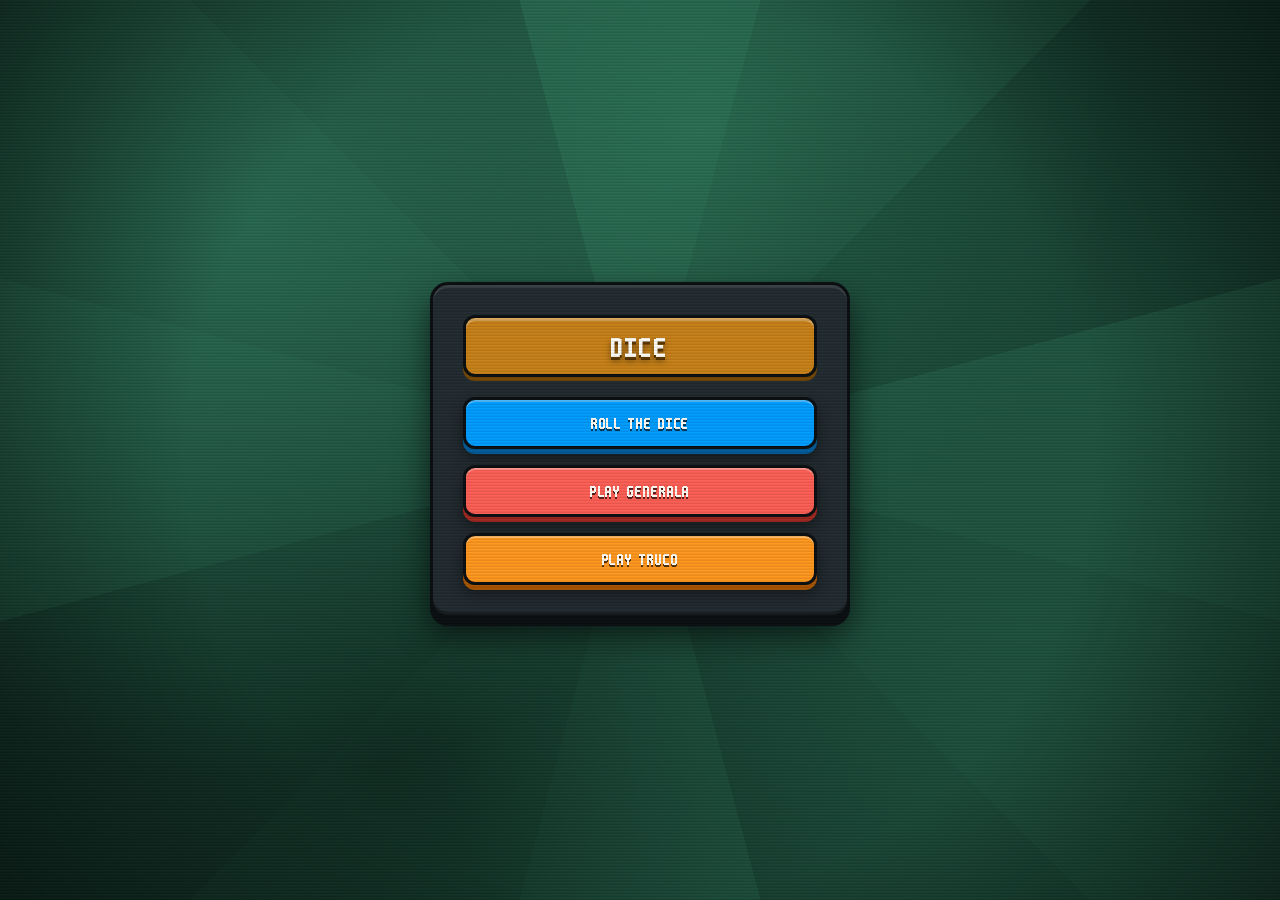
<file: index.html>
<!DOCTYPE html>
<html lang="en">
<head>
  <meta charset="UTF-8" />
  <meta name="viewport" content="width=device-width, initial-scale=1.0, maximum-scale=1.0, user-scalable=no" />
  <title>Dice</title>
  <meta name="theme-color" content="#133327" />
  <meta name="apple-mobile-web-app-capable" content="yes" />
  <meta name="apple-mobile-web-app-status-bar-style" content="default" />
  <meta name="apple-mobile-web-app-title" content="Dice" />
  <link rel="icon" type="image/svg+xml" href="assets/favicon.svg" />
  <link rel="apple-touch-icon" href="assets/apple-touch-icon.png" />
  <link rel="manifest" href="manifest.webmanifest" />
  <link rel="stylesheet" href="css/base.css" />
  <script defer src="js/pwa.js"></script>
  <script>
    window.__deferredPwaPrompt = null;
    window.addEventListener('beforeinstallprompt', function (e) {
      e.preventDefault();
      window.__deferredPwaPrompt = e;
    });
    const params = new URLSearchParams(window.location.search);
    if (params.get('room')) {
      window.location.replace('generala.html?room=' + encodeURIComponent(params.get('room')));
    }
  </script>
</head>
<body>
  <main class="center-screen">
    <div class="card">
      <div class="brand-header">
        <h1 class="brand-title">Dice</h1>
      </div>

      <div class="field-group">
        <a class="btn-primary btn-blue" href="roller.html">Roll the dice</a>
        <a class="btn-primary btn-red" href="generala.html">Play generala</a>
        <a class="btn-primary btn-orange" href="truco.html">Play truco</a>
      </div>
    </div>

    <div class="pwa-install-bar" id="pwa-install-bar">
      <button type="button" class="btn-ghost" id="btn-install-pwa">
        Install App
      </button>
    </div>
  </main>
</body>
</html>
</file>
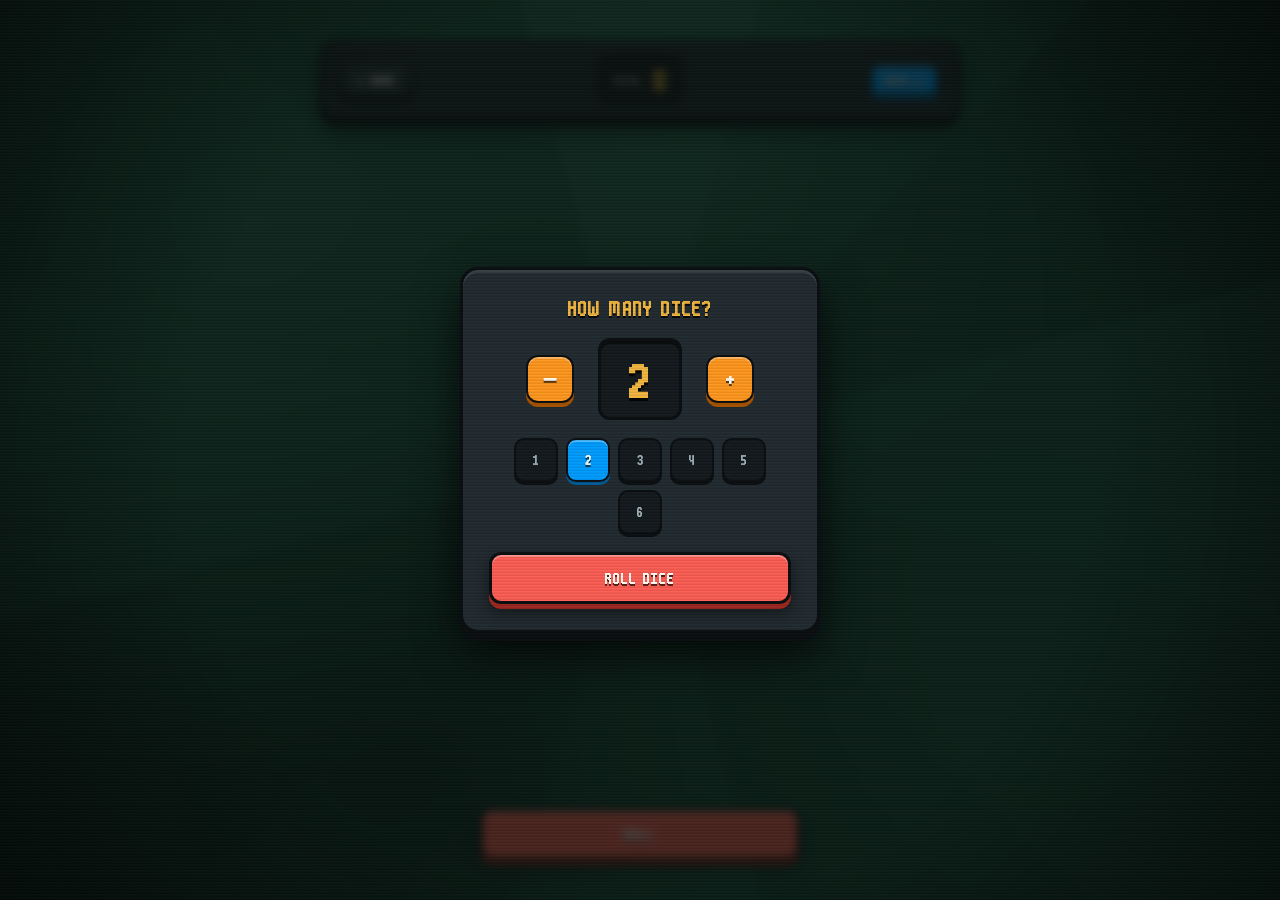
<file: roller.html>
<!DOCTYPE html>
<html lang="en">
<head>
  <meta charset="UTF-8" />
  <meta name="viewport" content="width=device-width, initial-scale=1.0, maximum-scale=1.0, user-scalable=no" />
  <title>Roll the Dice — Dice</title>
  <meta name="theme-color" content="#133327" />
  <meta name="apple-mobile-web-app-capable" content="yes" />
  <meta name="apple-mobile-web-app-status-bar-style" content="default" />
  <meta name="apple-mobile-web-app-title" content="Dice" />
  <link rel="icon" type="image/svg+xml" href="assets/favicon.svg" />
  <link rel="apple-touch-icon" href="assets/apple-touch-icon.png" />
  <link rel="manifest" href="manifest.webmanifest" />
  <link rel="stylesheet" href="css/base.css" />
  <link rel="stylesheet" href="css/roller.css" />
  <script defer src="js/pwa.js"></script>
  <script defer src="js/dice-ui.js"></script>
  <script defer src="js/roller.js"></script>
</head>
<body>
  <main class="roller-screen">
    <header class="roller-header">
      <a class="btn-ghost" href="index.html">← Home</a>
      <div class="result-display" aria-live="polite">
        <span class="result-label">Total</span>
        <span class="result-value" id="roller-total-val">0</span>
      </div>
      <button type="button" class="btn-ghost" id="btn-roller-change-count">
        Dice: <span id="roller-hud-count">2</span>
      </button>
    </header>

    <section class="roller-stage">
      <div class="roller-dice-grid" id="roller-dice-grid"></div>
    </section>

    <footer class="roller-footer">
      <button type="button" class="btn-primary" id="btn-roller-roll" style="max-width: 320px;">Roll</button>
    </footer>
  </main>

  <!-- On-load & on-demand prompt for number of dice -->
  <div class="modal-backdrop" id="modal-roller-count" role="dialog" aria-modal="true" aria-labelledby="roller-modal-title">
    <div class="modal-card" style="align-items: center; text-align: center; max-width: 360px;">
      <h1 class="modal-title" id="roller-modal-title">How many dice?</h1>

      <div class="stepper">
        <button type="button" class="btn-step" id="btn-roller-minus" aria-label="Decrease">−</button>
        <div class="count-number" id="roller-modal-count">2</div>
        <button type="button" class="btn-step" id="btn-roller-plus" aria-label="Increase">+</button>
      </div>

      <div class="quick-picks" id="roller-quick-picks">
        <button type="button" class="btn-pick" data-count="1">1</button>
        <button type="button" class="btn-pick active" data-count="2">2</button>
        <button type="button" class="btn-pick" data-count="3">3</button>
        <button type="button" class="btn-pick" data-count="4">4</button>
        <button type="button" class="btn-pick" data-count="5">5</button>
        <button type="button" class="btn-pick" data-count="6">6</button>
      </div>

      <button type="button" class="btn-primary" id="btn-roller-start">Roll Dice</button>
    </div>
  </div>
</body>
</html>
</file>
<file: css/base.css>
@font-face {
  font-family: 'm6x11';
  src: url('../assets/fonts/m6x11plus.ttf') format('truetype');
  font-weight: normal;
  font-style: normal;
  font-display: swap;
}

@font-face {
  font-family: 'm6x11';
  src: url('../assets/fonts/m6x11plus.ttf') format('truetype');
  font-weight: 500 800;
  font-style: normal;
  font-display: swap;
}

:root {
  /* Balatro Palette */
  --felt-dark: #133327;
  --felt-mid: #1f523f;
  --felt-light: #2b6e55;
  --felt-accent: #184233;

  --hud-bg: #222b30;
  --hud-bg-raised: #2c383e;
  --hud-well: #141a1d;
  --hud-border: #0b0f11;
  --hud-inner-line: #394850;

  --text: #fffdf5;
  --muted: #9eb0b8;
  --border: #36444c;

  /* Balatro Signature Accents */
  --mult-red: #fe5f55;
  --mult-red-lip: #9e2820;
  --chips-blue: #009dff;
  --chips-blue-lip: #005b99;
  --gold: #f5b841;
  --gold-lip: #9c650c;
  --orange: #ff981f;
  --orange-lip: #a85400;
  --green: #38b87c;
  --green-lip: #1d6e47;
  --purple: #8867a5;

  /* Card-Stock Dice */
  --die-bg: #fffdf5;
  --die-lip: #cfc8b8;
  --die-border: #141a1d;
  --pip: #1e272c;

  /* Legacy variable aliases mapped to Balatro theme */
  --bg: var(--hud-well);
  --surface: var(--hud-bg);
  --surface-subtle: var(--hud-bg-raised);
  --red: var(--mult-red);
  --red-soft: rgba(254, 95, 85, 0.2);
  --accent: var(--mult-red);
  --accent-fg: #fffdf5;
  --shadow: rgba(0, 0, 0, 0.65);
}

* {
  box-sizing: border-box;
  margin: 0;
  padding: 0;
  user-select: none;
  -webkit-user-select: none;
  -webkit-tap-highlight-color: transparent;
}

html, body {
  width: 100%;
  min-height: 100dvh;
  background-color: var(--felt-dark);
  background-image:
    radial-gradient(circle at 20% 25%, rgba(43, 110, 85, 0.85) 0%, transparent 45%),
    radial-gradient(circle at 80% 70%, rgba(31, 82, 63, 0.9) 0%, transparent 50%),
    radial-gradient(circle at 55% 15%, rgba(56, 142, 108, 0.45) 0%, transparent 40%),
    radial-gradient(circle at 30% 85%, rgba(15, 42, 32, 0.95) 0%, transparent 50%),
    repeating-conic-gradient(
      from 15deg at 50% 50%,
      #1b4938 0deg 30deg,
      #163d2f 30deg 60deg,
      #215743 60deg 90deg
    );
  background-attachment: fixed;
  color: var(--text);
  font-family: 'm6x11', monospace;
  font-synthesis: none;
  letter-spacing: 0.03em;
  -webkit-font-smoothing: none;
  -moz-osx-font-smoothing: grayscale;
  touch-action: manipulation;
  position: relative;
  overflow-x: hidden;
}

/* Subtle CRT scanlines + vignette overlay */
body::before {
  content: "";
  position: fixed;
  inset: 0;
  pointer-events: none;
  z-index: 999;
  background:
    repeating-linear-gradient(
      to bottom,
      rgba(255, 255, 255, 0.015) 0px,
      rgba(255, 255, 255, 0.015) 1px,
      rgba(0, 0, 0, 0.09) 2px,
      rgba(0, 0, 0, 0.09) 3px
    ),
    radial-gradient(circle at center, transparent 58%, rgba(0, 0, 0, 0.52) 100%);
}

button, input {
  font-family: inherit;
}

a {
  text-decoration: none;
  color: inherit;
}

/* Chunky 3D Balatro Buttons */
.btn-primary {
  width: 100%;
  background: var(--mult-red);
  color: #fffdf5;
  border: 3px solid var(--hud-border);
  border-radius: 12px;
  padding: 14px 22px;
  font-size: 18px;
  font-weight: 700;
  text-transform: uppercase;
  letter-spacing: 0.05em;
  text-shadow: 0 2px 0 rgba(0, 0, 0, 0.65);
  box-shadow:
    inset 0 2px 0 rgba(255, 255, 255, 0.32),
    0 5px 0 var(--mult-red-lip),
    0 8px 14px rgba(0, 0, 0, 0.5);
  cursor: pointer;
  display: inline-flex;
  align-items: center;
  justify-content: center;
  text-align: center;
  transition: transform 0.08s ease, box-shadow 0.08s ease, filter 0.12s ease;
}

.btn-primary:hover:not(:disabled) {
  filter: brightness(1.07);
  transform: translateY(-1px);
  box-shadow:
    inset 0 2px 0 rgba(255, 255, 255, 0.35),
    0 6px 0 var(--mult-red-lip),
    0 10px 16px rgba(0, 0, 0, 0.55);
}

.btn-primary:active:not(:disabled) {
  transform: translateY(4px);
  box-shadow:
    inset 0 2px 0 rgba(255, 255, 255, 0.2),
    0 1px 0 var(--mult-red-lip),
    0 3px 6px rgba(0, 0, 0, 0.45);
}

.btn-primary:disabled {
  background: #334047;
  color: #8898a0;
  box-shadow:
    inset 0 2px 0 rgba(255, 255, 255, 0.06),
    0 4px 0 #182024;
  cursor: not-allowed;
  text-shadow: 0 2px 0 rgba(0, 0, 0, 0.45);
}

.btn-primary.btn-blue {
  background: var(--chips-blue);
  box-shadow:
    inset 0 2px 0 rgba(255, 255, 255, 0.32),
    0 5px 0 var(--chips-blue-lip),
    0 8px 14px rgba(0, 0, 0, 0.5);
}

.btn-primary.btn-blue:hover:not(:disabled) {
  box-shadow:
    inset 0 2px 0 rgba(255, 255, 255, 0.35),
    0 6px 0 var(--chips-blue-lip),
    0 10px 16px rgba(0, 0, 0, 0.55);
}

.btn-primary.btn-blue:active:not(:disabled) {
  box-shadow:
    inset 0 2px 0 rgba(255, 255, 255, 0.2),
    0 1px 0 var(--chips-blue-lip),
    0 3px 6px rgba(0, 0, 0, 0.45);
}

.btn-primary.btn-orange {
  background: var(--orange);
  box-shadow:
    inset 0 2px 0 rgba(255, 255, 255, 0.32),
    0 5px 0 var(--orange-lip),
    0 8px 14px rgba(0, 0, 0, 0.5);
}

.btn-primary.btn-orange:hover:not(:disabled) {
  box-shadow:
    inset 0 2px 0 rgba(255, 255, 255, 0.35),
    0 6px 0 var(--orange-lip),
    0 10px 16px rgba(0, 0, 0, 0.55);
}

.btn-primary.btn-orange:active:not(:disabled) {
  box-shadow:
    inset 0 2px 0 rgba(255, 255, 255, 0.2),
    0 1px 0 var(--orange-lip),
    0 3px 6px rgba(0, 0, 0, 0.45);
}

.btn-primary.btn-green {
  background: var(--green);
  box-shadow:
    inset 0 2px 0 rgba(255, 255, 255, 0.32),
    0 5px 0 var(--green-lip),
    0 8px 14px rgba(0, 0, 0, 0.5);
}

.btn-primary.btn-green:hover:not(:disabled) {
  box-shadow:
    inset 0 2px 0 rgba(255, 255, 255, 0.35),
    0 6px 0 var(--green-lip),
    0 10px 16px rgba(0, 0, 0, 0.55);
}

.btn-primary.btn-green:active:not(:disabled) {
  box-shadow:
    inset 0 2px 0 rgba(255, 255, 255, 0.2),
    0 1px 0 var(--green-lip),
    0 3px 6px rgba(0, 0, 0, 0.45);
}

.btn-ghost {
  background: var(--hud-bg-raised);
  color: var(--text);
  border: 2.5px solid var(--hud-border);
  border-radius: 10px;
  padding: 7px 14px;
  font-size: 14px;
  font-weight: 700;
  text-transform: uppercase;
  letter-spacing: 0.04em;
  text-shadow: 0 2px 0 rgba(0, 0, 0, 0.65);
  box-shadow:
    inset 0 2px 0 rgba(255, 255, 255, 0.12),
    0 4px 0 var(--hud-border),
    0 6px 10px rgba(0, 0, 0, 0.4);
  cursor: pointer;
  display: inline-flex;
  align-items: center;
  gap: 6px;
  transition: transform 0.08s ease, box-shadow 0.08s ease, background-color 0.12s ease;
}

.btn-ghost:hover {
  background: #38474f;
  transform: translateY(-1px);
  box-shadow:
    inset 0 2px 0 rgba(255, 255, 255, 0.18),
    0 5px 0 var(--hud-border),
    0 8px 12px rgba(0, 0, 0, 0.45);
}

.btn-ghost:active {
  transform: translateY(3px);
  box-shadow:
    inset 0 1px 0 rgba(255, 255, 255, 0.1),
    0 1px 0 var(--hud-border);
}

/* Screens & Cards (Balatro Dark Slate HUD Boxes) */
.center-screen {
  width: 100%;
  min-height: 100dvh;
  display: flex;
  flex-direction: column;
  align-items: center;
  justify-content: center;
  padding: 24px;
}

.card {
  width: 100%;
  max-width: 420px;
  background: var(--hud-bg);
  border: 3.5px solid var(--hud-border);
  border-radius: 18px;
  padding: clamp(22px, 5vw, 30px);
  box-shadow:
    inset 0 3px 0 rgba(255, 255, 255, 0.1),
    inset 0 -3px 0 rgba(0, 0, 0, 0.35),
    0 8px 0 var(--hud-border),
    0 16px 32px rgba(0, 0, 0, 0.65);
  display: flex;
  flex-direction: column;
  gap: 20px;
}

.brand-header {
  display: flex;
  flex-direction: column;
  align-items: center;
  gap: 8px;
  text-align: center;
  background: #c98219;
  border: 3px solid var(--hud-border);
  border-radius: 12px;
  padding: 12px 16px;
  box-shadow:
    inset 0 3px 0 rgba(255, 255, 255, 0.3),
    0 4px 0 #754806;
}

.brand-title {
  font-size: 32px;
  font-weight: 700;
  text-transform: uppercase;
  letter-spacing: 0.06em;
  color: #fffdf5;
  text-shadow: 0 3px 0 #593500, 0 4px 6px rgba(0, 0, 0, 0.5);
}

.brand-sub {
  font-size: 13px;
  font-weight: 600;
  color: #fff3d6;
  text-shadow: 0 1px 0 rgba(0, 0, 0, 0.6);
}

.field-group {
  display: flex;
  flex-direction: column;
  gap: 16px;
}

/* Playing-Card Styled Dice & Pips */
.die {
  background: var(--die-bg);
  border: 3px solid var(--die-border);
  border-radius: 14px;
  box-shadow:
    inset 0 2px 0 #ffffff,
    inset 0 -3px 0 #dfd8c8,
    0 6px 0 var(--die-lip),
    0 6px 0 3px var(--die-border),
    0 12px 18px rgba(0, 0, 0, 0.55);
  display: grid;
  grid-template-columns: repeat(3, 1fr);
  grid-template-rows: repeat(3, 1fr);
  position: relative;
  transition: transform 0.16s cubic-bezier(0.34, 1.56, 0.64, 1), border-color 0.15s ease, box-shadow 0.15s ease;
}

/* Inner subtle playing card frame */
.die::before {
  content: "";
  position: absolute;
  inset: 4px;
  border: 1.5px solid rgba(20, 26, 29, 0.12);
  border-radius: 8px;
  pointer-events: none;
}

.die.rolling {
  animation: balatroShake 0.28s ease-in-out infinite;
}

@keyframes balatroShake {
  0%, 100% { transform: translate(0, 0) rotate(0deg) scale(1.04); }
  25% { transform: translate(-5px, -6px) rotate(-9deg) scale(1.06); }
  50% { transform: translate(5px, 4px) rotate(9deg) scale(1.04); }
  75% { transform: translate(-4px, 5px) rotate(-6deg) scale(1.06); }
}

.pip {
  width: 74%;
  height: 74%;
  margin: auto;
  border-radius: 4px;
  background: var(--pip);
  box-shadow: 0 2px 0 rgba(0, 0, 0, 0.22);
  opacity: 0;
  transform: scale(0.4) rotate(0deg);
  transition: opacity 0.1s ease, transform 0.12s ease, background-color 0.15s ease;
}

.pip.active {
  opacity: 1;
  transform: scale(1);
}

/* Suit-inspired Balatro pip colors per die value */
.die[data-val="1"] .pip.active {
  width: 92%;
  height: 92%;
  border-radius: 6px;
  background: var(--mult-red);
  box-shadow: 0 2px 0 var(--mult-red-lip);
}

.die[data-val="2"] .pip.active,
.die[data-val="3"] .pip.active {
  background: #1b2429;
}

.die[data-val="4"] .pip.active {
  background: var(--mult-red);
  box-shadow: 0 2px 0 var(--mult-red-lip);
}

.die[data-val="5"] .pip.active {
  background: var(--chips-blue);
  box-shadow: 0 2px 0 var(--chips-blue-lip);
}

.die[data-val="6"] .pip.active {
  background: var(--orange);
  box-shadow: 0 2px 0 var(--orange-lip);
}

/* Modals */
.modal-backdrop {
  position: fixed;
  inset: 0;
  background: rgba(8, 16, 13, 0.72);
  backdrop-filter: blur(4px);
  z-index: 100;
  display: flex;
  align-items: center;
  justify-content: center;
  padding: 20px;
  opacity: 1;
  transition: opacity 0.18s ease, visibility 0.18s ease;
}

.modal-backdrop.hidden {
  opacity: 0;
  visibility: hidden;
  pointer-events: none;
}

.modal-card {
  width: 100%;
  max-width: 440px;
  max-height: 85dvh;
  overflow-y: auto;
  background: var(--hud-bg);
  border: 3.5px solid var(--hud-border);
  border-radius: 18px;
  padding: 26px;
  box-shadow:
    inset 0 3px 0 rgba(255, 255, 255, 0.1),
    0 8px 0 var(--hud-border),
    0 20px 44px rgba(0, 0, 0, 0.75);
  display: flex;
  flex-direction: column;
  gap: 18px;
}

.modal-title {
  font-size: 24px;
  font-weight: 700;
  text-transform: uppercase;
  letter-spacing: 0.05em;
  color: var(--gold);
  text-shadow: 0 2px 0 rgba(0, 0, 0, 0.8);
}

/* Mobile PWA Install Bar */
.pwa-install-bar {
  position: fixed;
  bottom: 24px;
  left: 50%;
  transform: translateX(-50%);
  z-index: 40;
  display: none;
}

.pwa-install-bar.visible {
  display: block;
}

#btn-install-pwa {
  background: var(--orange);
  color: #fffdf5;
  box-shadow:
    inset 0 2px 0 rgba(255, 255, 255, 0.3),
    0 4px 0 var(--orange-lip),
    0 8px 16px rgba(0, 0, 0, 0.5);
}
</file>
<file: css/roller.css>
.roller-screen {
  width: 100%;
  min-height: 100dvh;
  max-width: 720px;
  margin: 0 auto;
  padding: clamp(20px, 5vw, 40px);
  display: flex;
  flex-direction: column;
  justify-content: space-between;
  align-items: center;
  gap: 20px;
}

.roller-header {
  width: 100%;
  display: flex;
  justify-content: space-between;
  align-items: center;
  gap: 12px;
  background: var(--hud-bg);
  border: 3.5px solid var(--hud-border);
  border-radius: 16px;
  padding: 12px 18px;
  box-shadow:
    inset 0 3px 0 rgba(255, 255, 255, 0.1),
    0 6px 0 var(--hud-border),
    0 12px 24px rgba(0, 0, 0, 0.55);
}

#btn-roller-change-count {
  background: var(--chips-blue);
  color: #fffdf5;
  box-shadow:
    inset 0 2px 0 rgba(255, 255, 255, 0.28),
    0 4px 0 var(--chips-blue-lip);
}

.result-display {
  display: flex;
  align-items: center;
  gap: 10px;
  background: var(--hud-well);
  border: 2.5px solid var(--hud-border);
  border-radius: 10px;
  padding: 6px 14px;
  box-shadow: inset 0 3px 0 rgba(0, 0, 0, 0.55);
}

.result-label {
  font-size: 13px;
  font-weight: 700;
  text-transform: uppercase;
  letter-spacing: 0.08em;
  color: var(--muted);
}

.result-value {
  font-size: clamp(24px, 5vw, 34px);
  font-weight: 700;
  font-variant-numeric: tabular-nums;
  line-height: 1;
  color: var(--gold);
  text-shadow: 0 2px 0 rgba(0, 0, 0, 0.85);
}

.roller-stage {
  flex: 1;
  width: 100%;
  display: flex;
  align-items: center;
  justify-content: center;
  padding: 20px 0;
}

.roller-dice-grid {
  display: flex;
  flex-wrap: wrap;
  justify-content: center;
  align-items: center;
  gap: clamp(18px, 4vw, 28px);
  width: 100%;
}

.roller-die {
  width: clamp(76px, 20vw, 110px);
  height: clamp(76px, 20vw, 110px);
  border-radius: clamp(14px, 3vw, 18px);
  padding: clamp(12px, 2.8vw, 18px);
  cursor: default;
}

.roller-die.pop {
  transform: translateY(-6px) scale(1.06) rotate(-2deg);
}

.roller-footer {
  width: 100%;
  display: flex;
  justify-content: center;
}

/* Count Picker Stepper */
.stepper {
  display: flex;
  align-items: center;
  justify-content: center;
  gap: 24px;
}

.btn-step {
  width: 48px;
  height: 48px;
  border-radius: 12px;
  border: 2.5px solid var(--hud-border);
  background: var(--orange);
  color: #fffdf5;
  font-size: 24px;
  font-weight: 700;
  line-height: 1;
  text-shadow: 0 2px 0 rgba(0, 0, 0, 0.65);
  box-shadow:
    inset 0 2px 0 rgba(255, 255, 255, 0.3),
    0 4px 0 var(--orange-lip);
  cursor: pointer;
  display: flex;
  align-items: center;
  justify-content: center;
  transition: transform 0.08s ease, box-shadow 0.08s ease;
}

.btn-step:hover {
  transform: translateY(-1px);
  box-shadow:
    inset 0 2px 0 rgba(255, 255, 255, 0.35),
    0 5px 0 var(--orange-lip);
}

.btn-step:active {
  transform: translateY(3px);
  box-shadow: 0 1px 0 var(--orange-lip);
}

.count-number {
  font-size: 56px;
  font-weight: 700;
  font-variant-numeric: tabular-nums;
  min-width: 84px;
  line-height: 1;
  text-align: center;
  color: var(--gold);
  background: var(--hud-well);
  border: 3px solid var(--hud-border);
  border-radius: 12px;
  padding: 10px 14px;
  text-shadow: 0 3px 0 rgba(0, 0, 0, 0.85);
  box-shadow: inset 0 3px 0 rgba(0, 0, 0, 0.55);
}

.quick-picks {
  display: flex;
  gap: 8px;
  justify-content: center;
  flex-wrap: wrap;
}

.btn-pick {
  width: 44px;
  height: 44px;
  border-radius: 10px;
  border: 2.5px solid var(--hud-border);
  background: var(--hud-well);
  color: var(--muted);
  font-size: 16px;
  font-weight: 700;
  box-shadow: 0 3px 0 var(--hud-border);
  cursor: pointer;
  transition: all 0.1s ease;
}

.btn-pick.active {
  background: var(--chips-blue);
  color: #fffdf5;
  text-shadow: 0 2px 0 rgba(0, 0, 0, 0.65);
  box-shadow:
    inset 0 2px 0 rgba(255, 255, 255, 0.3),
    0 3px 0 var(--chips-blue-lip);
}
</file>
